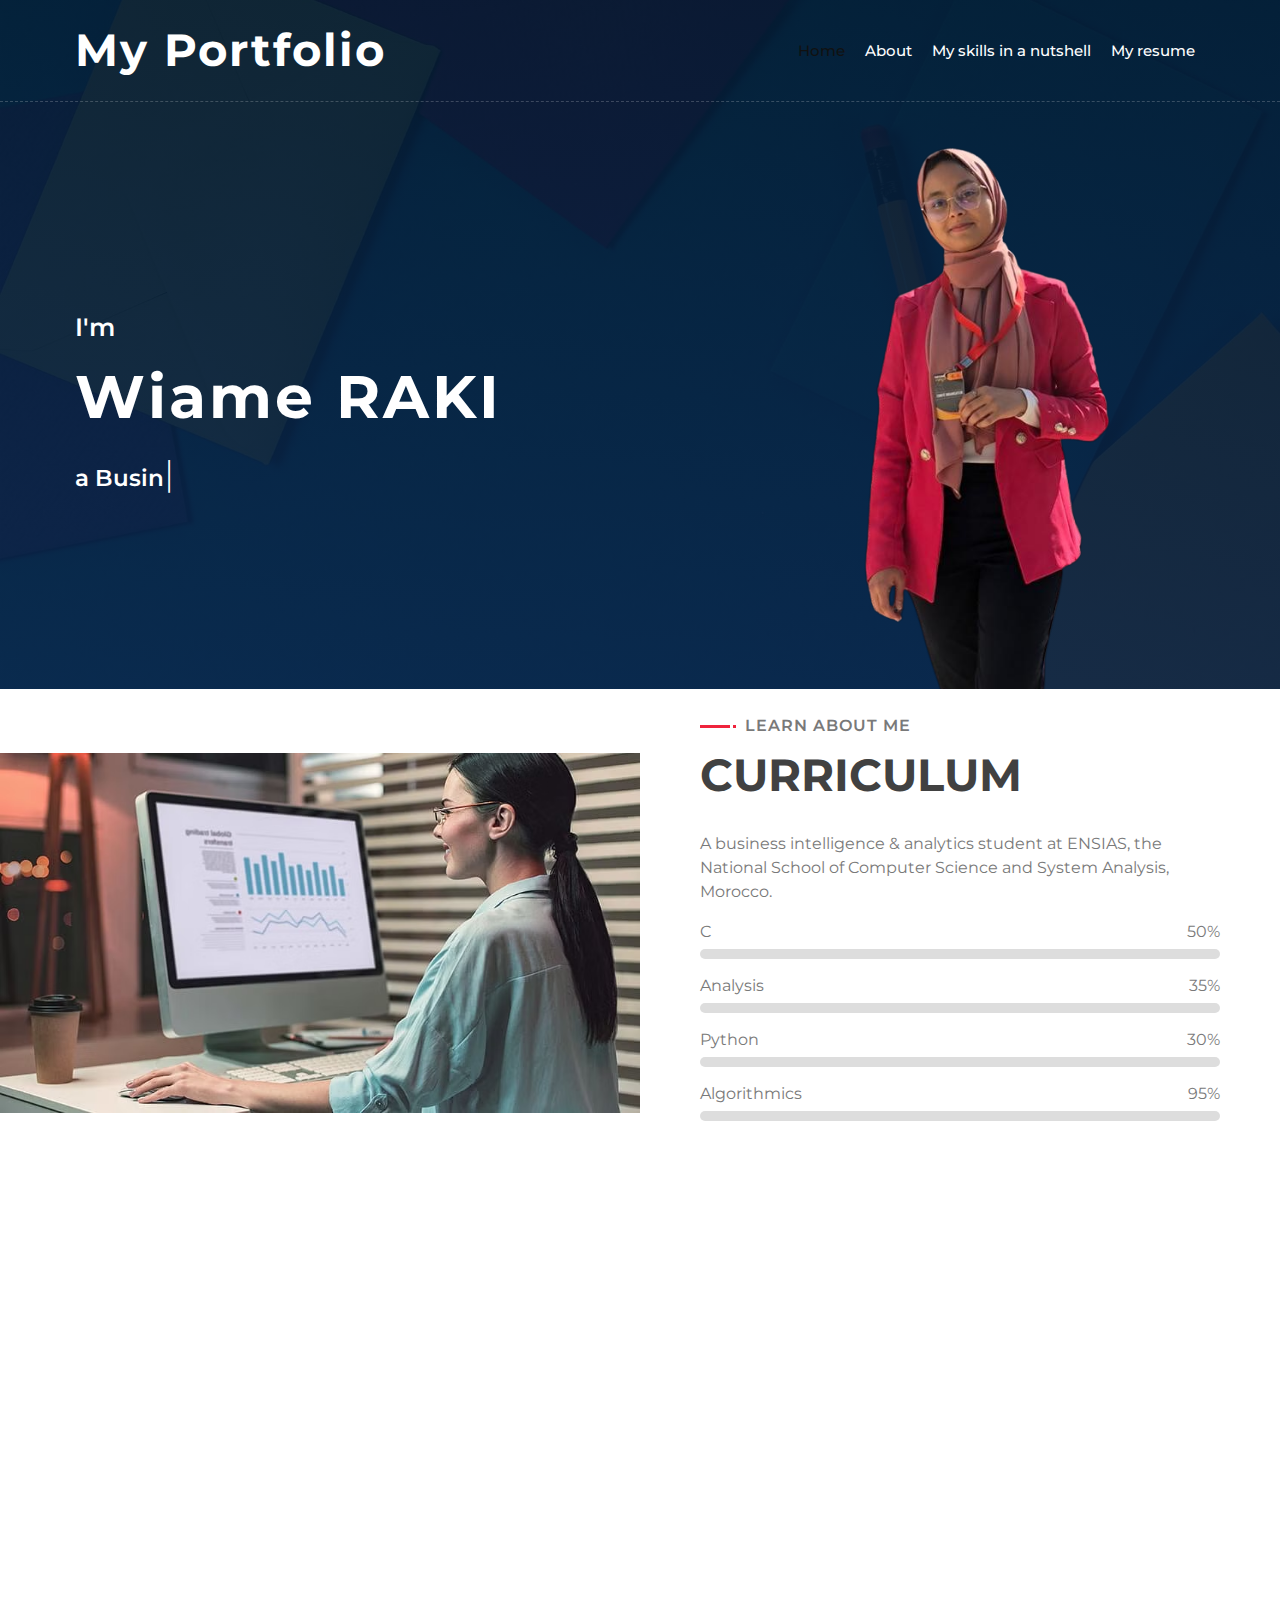
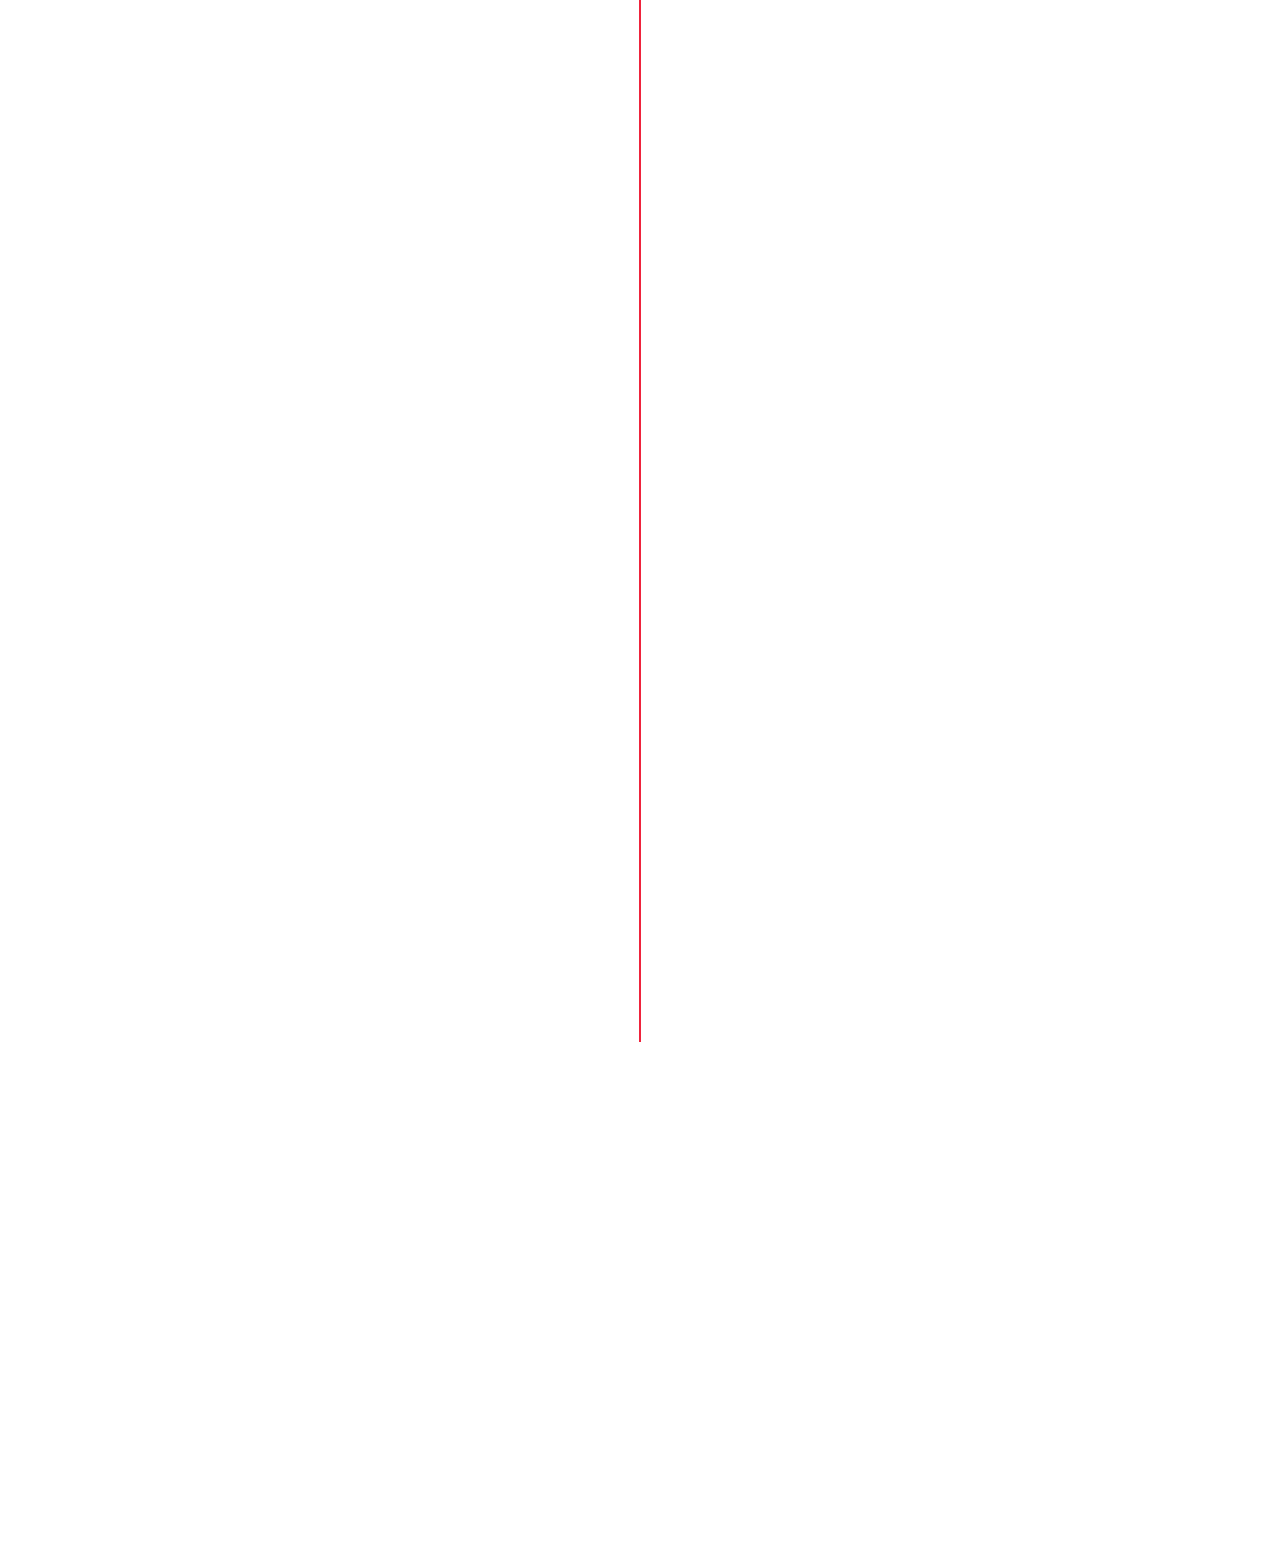
<file: index.html>
<!DOCTYPE html>
<html lang="en">

<head>
  <meta charset="utf-8">
  <title>My Portfolio</title>
  <meta content="width=device-width, initial-scale=1.0" name="viewport">
  <meta content="Free Website Template" name="keywords">
  <meta content="My Portfolio" name="description">

  <!-- Favicon -->
  <link href="img/favicon.ico" rel="icon">

  <!-- Google Font -->
  <link href="https://fonts.googleapis.com/css2?family=Montserrat:wght@300;400;500;600;700&display=swap" rel="stylesheet">

  <!-- CSS Libraries -->
  <link href="https://stackpath.bootstrapcdn.com/bootstrap/4.4.1/css/bootstrap.min.css" rel="stylesheet">
  <link href="https://cdnjs.cloudflare.com/ajax/libs/font-awesome/5.10.0/css/all.min.css" rel="stylesheet">
  <link href="lib/animate/animate.min.css" rel="stylesheet">
  <link href="lib/owlcarousel/assets/owl.carousel.min.css" rel="stylesheet">
  <link href="lib/lightbox/css/lightbox.min.css" rel="stylesheet">

  <!-- Template Stylesheet -->
  <link href="css/style.css" rel="stylesheet">
</head>

<body data-spy="scroll" data-target=".navbar" data-offset="51">
  <!-- Nav Bar Start -->
  <div class="navbar navbar-expand-lg bg-light navbar-light">
    <div class="container-fluid">
      <a href="index.html" class="navbar-brand">My Portfolio</a>
      <button type="button" class="navbar-toggler" data-toggle="collapse" data-target="#navbarCollapse">
        <span class="navbar-toggler-icon"></span>
      </button>

      <div class="collapse navbar-collapse justify-content-between" id="navbarCollapse">
        <div class="navbar-nav ml-auto">
          <a href="#home" class="nav-item nav-link active">Home</a>
          <a href="#about" class="nav-item nav-link">About</a>
          <a href="#service" class="nav-item nav-link">My skills in a nutshell</a>
          <a href="#experience" class="nav-item nav-link">My resume</a>

        </div>
      </div>
    </div>
  </div>
  <!-- Nav Bar End -->


  <!-- Hero Start -->
  <div class="hero" id="home">
    <div class="container-fluid">
      <div class="row align-items-center">
        <div class="col-sm-12 col-md-6">
          <div class="hero-content">
            <div class="hero-text">
              <p>I'm</p>
              <h1 >Wiame RAKI</h1>
              <span class='a'style="font-size: 23px; font-weight: 600; color: white; margin-right:2px;">a</span>
              <h2 style="font-size:23px"></h2>
              <div class="typed-text" >Business Intelligence and Analytics Engineer</div>
            </div>
          </div>
        </div>
        <div class="col-sm-12 col-md-6 d-none d-md-block">
          <div class="hero-image">
            <img src="1.png" alt="Hero Image">
          </div>
        </div>
      </div>
    </div>
  </div>
  <!-- Hero End -->


  <!-- About Start -->
  <div class="about wow fadeInUp" data-wow-delay="0.1s" id="about">
    <div class="container-fluid">
      <div class="row align-items-center">
        <div class="col-lg-6">
          <div class="about-img">
            <img src="data.avif" alt="Image">
          </div>
        </div>
        <div class="col-lg-6">
          <div class="about-content">
            <div class="section-header text-left">
              <p>Learn About Me</p>
              <h2>CURRICULUM</h2>
            </div>
            <div class="about-text">
              <p>
                A business intelligence & analytics student at ENSIAS, the National School of Computer Science and System Analysis, Morocco.
              </p>
            </div>
            <div class="skills">
              <div class="skill-name">
                <p>C</p>
                <p>50%</p>
              </div>
              <div class="progress">
                <div class="progress-bar" role="progressbar" aria-valuenow="50" aria-valuemin="0" aria-valuemax="100"></div>
              </div>
              <div class="skill-name">
                <p>Analysis</p>
                <p>35%</p>
              </div>
              <div class="progress">
                <div class="progress-bar" role="progressbar" aria-valuenow="35" aria-valuemin="0" aria-valuemax="100"></div>
              </div>
              <div class="skill-name">
                <p>Python</p>
                <p>30%</p>
              </div>
              <div class="progress">
                <div class="progress-bar" role="progressbar" aria-valuenow="30" aria-valuemin="0" aria-valuemax="100"></div>
              </div>
              <div class="skill-name">
                <p>Algorithmics</p>
                <p>95%</p>
              </div>
              <div class="progress">
                <div class="progress-bar" role="progressbar" aria-valuenow="95" aria-valuemin="0" aria-valuemax="100"></div>
              </div>
            </div>
          </div>
        </div>
      </div>
      <!-- About End -->


      <!-- Service Start -->
      <div class="service" id="service">
        <div class="container">
          <div class="section-header text-center wow zoomIn" data-wow-delay="0.1s">
            <p>What I do</p>
            <h2>My skills in a nutshell</h2>
          </div>
          <div class="row">
            <div class="col-lg-6 wow fadeInUp" data-wow-delay="0.0s">
              <div class="service-item">
                <div class="service-icon">
                  <i class="far fa-file-code"></i>
                </div>
                <div class="service-text">
                  <h3>C</h3>
                  <p>
                    I know the basics of coding in language C.
                    <br>During my first year in ENSIAS, I had the chance of coding in C language in different level of difficulty.I also had the oppurtinity to practice my skills during the course.
                  </p>
                </div>
              </div>
            </div>
            <div class="col-lg-6 wow fadeInUp" data-wow-delay="0.2s">
              <div class="service-item">
                <div class="service-icon">
                  <i class="fa fa-laptop-code"></i>
                </div>
                <div class="service-text">
                  <h3>Python</h3>
                  <p>
                    During my two years of preparatory class, i've got the chance the learn the python coding language and to practice it in different sessions.
                  </p>
                </div>
              </div>
            </div>
            <div class="col-lg-6 wow fadeInUp" data-wow-delay="0.4s">
              <div class="service-item">
                <div class="service-icon">
                  <i class="fas fa-code-branch"></i>
                </div>
                <div class="service-text">
                  <h3>Algorithmics</h3>
                  <p>
                    During my cursus I learned algorithmics as a way of solving problems.
                  </p>
                </div>
              </div>
            </div>
            <div class="col-lg-6 wow fadeInUp" data-wow-delay="0.6s">
              <div class="service-item">
                <div class="service-icon">
                  <i class="fas fa-brain"></i>
                </div>
                <div class="service-text">
                  <h3>Analysis</h3>
                  <p>
                    As a STEM major, I had access to analysis courses throughout my studies. They improved more during my two years of prep school.
                  </p>
                </div>
              </div>
            </div>
          </div>
        </div>
      </div>
      <!-- Service End -->

      <!-- Experience Start -->
      <div class="experience" id="experience">
        <div class="container">
          <header class="section-header text-center wow zoomIn" data-wow-delay="0.1s">
            <p>My Resume</p>
            <h2>Studies / Experience</h2>
          </header>
          <div class="timeline">
            <div class="timeline-item left wow slideInLeft" data-wow-delay="0.1s">
              <div class="timeline-text">
                <div class="timeline-date">2019 - 2020</div>
                <h2>Baccalaureat</h2>
                <h4>HIGH SCHOOL,Salé</h4>
                <p>
                  Science maths B,French option with honors.
                </p>
              </div>
            </div>
            <div class="timeline-item right wow slideInRight" data-wow-delay="0.1s">
              <div class="timeline-text">
                <div class="timeline-date">2020 - 2022</div>
                <h2>Preparatory class</h2>
                <h4>Lycée d'excellence,Benguerir</h4>
                <p>
                  Majoring in maths and physics.
                </p>
              </div>
            </div>
            <div class="timeline-item left wow slideInLeft" data-wow-delay="0.1s">
              <div class="timeline-text">
                <div class="timeline-date">2022 - 2025</div>
                <h2>Computer scientist</h2>
                <h4>ENSIAS,Rabat</h4>
                <p>
                  Majoring in business intelligence and analytics.
                </p>
              </div>
            </div>

          </div>
        </div>
      </div>
      <!-- Job Experience End -->
      <!-- Testimonial Start -->
      <div class="testimonial wow fadeInUp" data-wow-delay="0.1s" id="review">
        <div class="container">
          <div class="testimonial-icon">
            <i class="fa fa-quote-left"></i>
          </div>
          <div class="owl-carousel testimonials-carousel">
            <div class="testimonial-item">
              <div class="testimonial-img">
                <img src="dij.jpg" alt="Image">
              </div>
              <div class="testimonial-text">
                <p>
                  Computer science is no more about computers than astronomy is about telescopes.
                </p>
                <h3>Edsger Dijkstra</h3>

              </div>
            </div>
          </div>
        </div>
      </div>
      <!-- Testimonial End -->
      <!-- Volunteering Start -->
      <div class="experience" id="experience">
        <div class="container">
          <header class="section-header text-center wow zoomIn" data-wow-delay="0.1s">
            <p>My Resume</p>
            <h2>Volunteering</h2>
          </header>
          <div class="timeline">
            <div class="timeline-item left wow slideInLeft" data-wow-delay="0.1s">
              <div class="timeline-text">
                <div class="timeline-date">2022 - Present</div>
                <h2>IEEE ENSIAS Student Branch</h2>
                <h4>Event cell manager</h4>
                <p>
                <ul>Guarantee the logistics and the conference part of the event.</ul>
                <ul>Ensure the success of the event hosted by IEEE in ENSIAS.</ul>
                </p>
              </div>
            </div>
            <div class="timeline-item right wow slideInRight" data-wow-delay="0.1s">
              <div class="timeline-text">
                <div class="timeline-date">2022 - Present</div>
                <h2>ROBOTICS</h2>
                <h4>Sponsoring cell manager</h4>
                <p>
                <ul>A cell that forges the negotiating skills of it's member and boost it. </ul>
                </p>
              </div>
            </div>
            <div class="timeline-item left wow slideInLeft" data-wow-delay="0.1s">
              <div class="timeline-text">
                <div class="timeline-date">2022 - Present</div>
                <h2>FORUM Geni Entreprises</h2>
                <h4>Conference Coordinator</h4>
                <p>
                <ul>Manage the conference part of FORUM (hosting and deciding the conference theme).</ul>
                <ul>Negotiating, debat and access to the professionnal world are the main caracteristics of this cell.</ul>
                </p>
              </div>
            </div>
            <div class="timeline-item right wow slideInRight" data-wow-delay="0.1s">
              <div class="timeline-text">
                <div class="timeline-date">2022 - Present</div>
                <h2>ENACTUS ENSIAS</h2>
                <h4>Team member</h4>
                <p>
                <ul>The first key to the enterprenarial world.</ul>
                <ul> Solving problems and brainstorming are only a part of the ENACTUS workshops toward their goal: realizing successful project , related especially to the social entreprenariat. </ul>
                </p>
              </div>
            </div>
          </div>
        </div>
      </div>
    </div>
    <!-- Voluntering End -->

    <!-- Footer Start -->
    <div class="footer wow fadeIn" data-wow-delay="0.3s">
      <div class="container-fluid">
        <div class="container">
          <div class="footer-info">
            <h2>RAKI Wiame</h2>
            <h3>ENSIAS, RABAT</h3>
            <div class="footer-menu">
              <p>+212 6 32 79 59 25</p>
              <p>wiamerk13@gmail.com</p>
            </div>
            <div class="footer-social">
              <a href="https://www.linkedin.com/in/wiame-raki-09720617b?lipi=urn%3Ali%3Apage%3Ad_flagship3_profile_view_base_contact_details%3BDdbJn1GAR7utH4uv8r5izw%3D%3D"><i class="fab fa-linkedin-in"></i></a>
            </div>
          </div>
        </div>
        <div class="container copyright">
          <p>&copy; <a href="#">My portfolio</a>, All Right Reserved</p>
        </div>
      </div>
    </div>
    <!-- Footer End -->


    <!-- Back to top button -->
    <a href="#" class="btn back-to-top"><i class="fa fa-chevron-up"></i></a>


    <!-- Pre Loader -->
    <div id="loader" class="show">
      <div class="loader"></div>
    </div>


    <!-- JavaScript Libraries -->
    <script src="https://code.jquery.com/jquery-3.4.1.min.js"></script>
    <script src="https://stackpath.bootstrapcdn.com/bootstrap/4.4.1/js/bootstrap.bundle.min.js"></script>
    <script src="lib/easing/easing.min.js"></script>
    <script src="lib/wow/wow.min.js"></script>
    <script src="lib/waypoints/waypoints.min.js"></script>
    <script src="lib/typed/typed.min.js"></script>
    <script src="lib/owlcarousel/owl.carousel.min.js"></script>
    <script src="lib/isotope/isotope.pkgd.min.js"></script>
    <script src="lib/lightbox/js/lightbox.min.js"></script>

    <!-- Contact Javascript File -->
    <script src="mail/jqBootstrapValidation.min.js"></script>
    <script src="mail/contact.js"></script>

    <!-- Template Javascript -->
    <script src="js/main.js"></script>
</body>

</html>
</file>
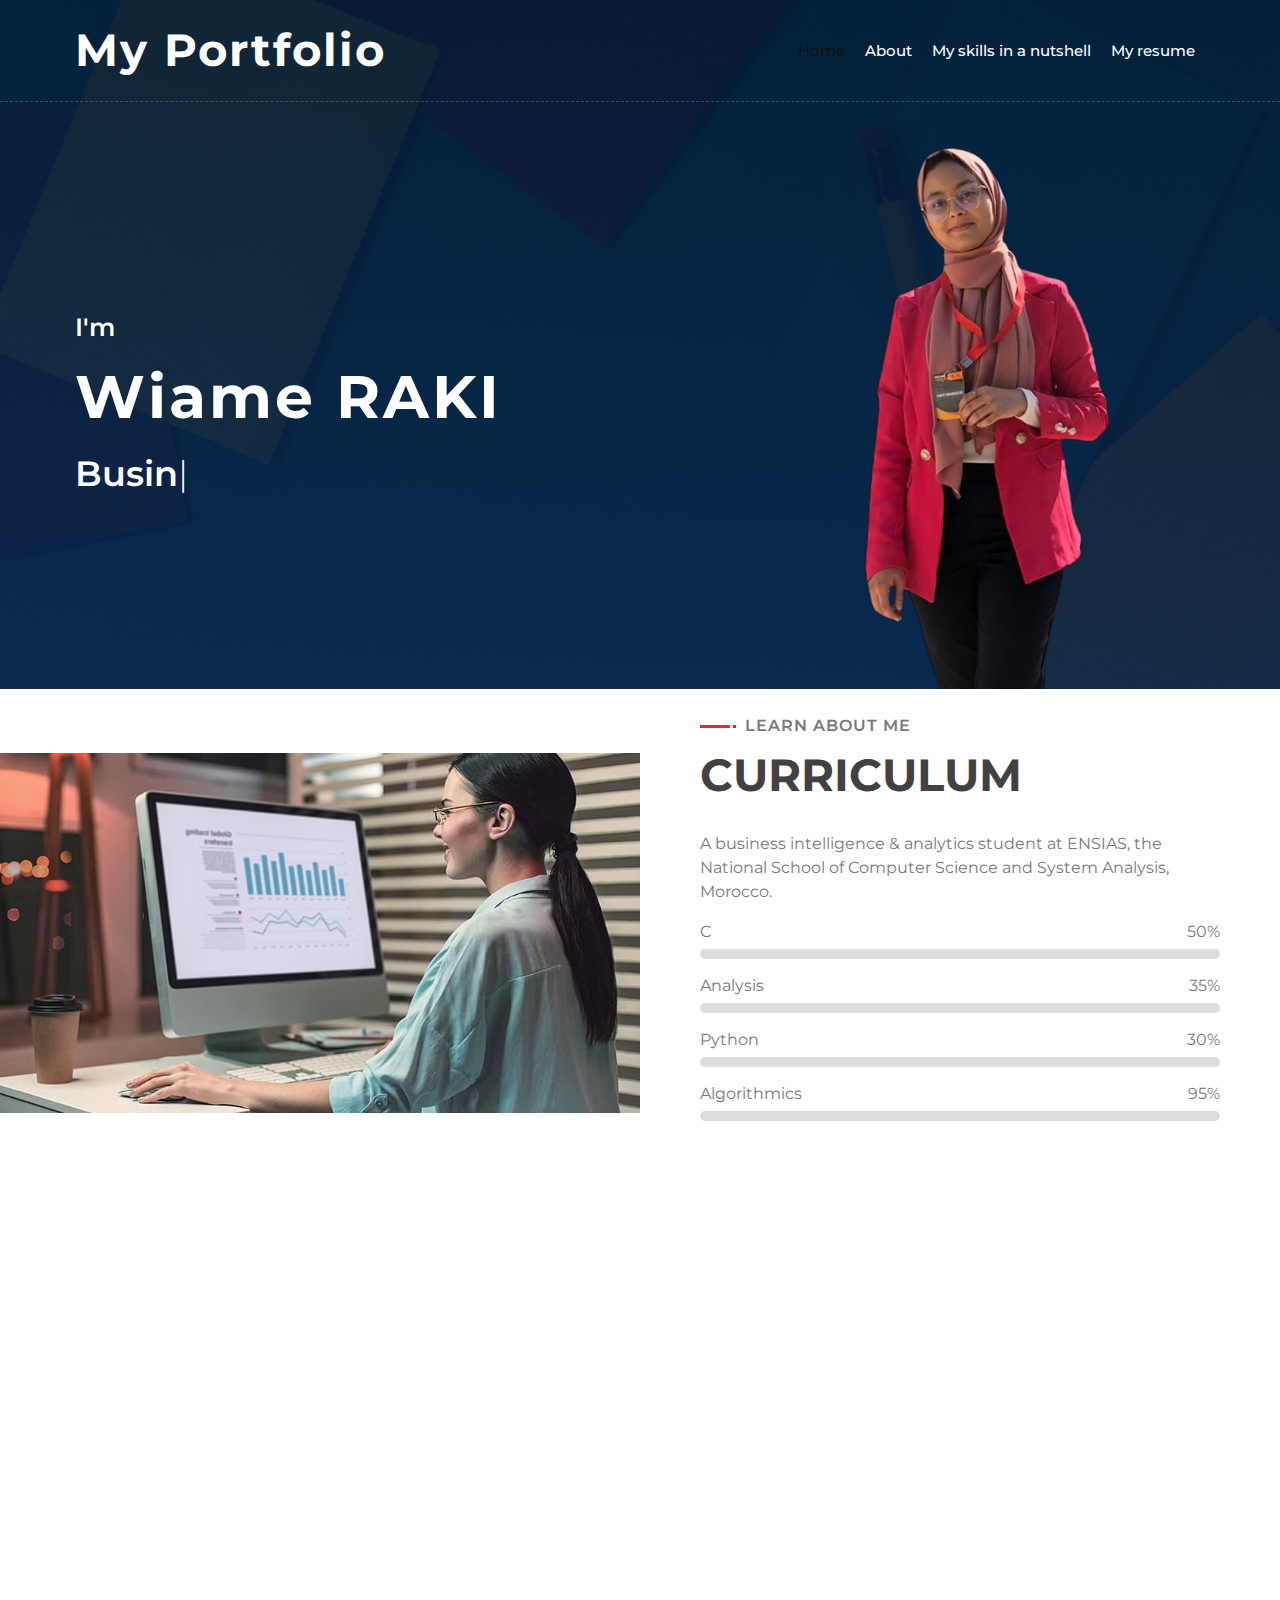
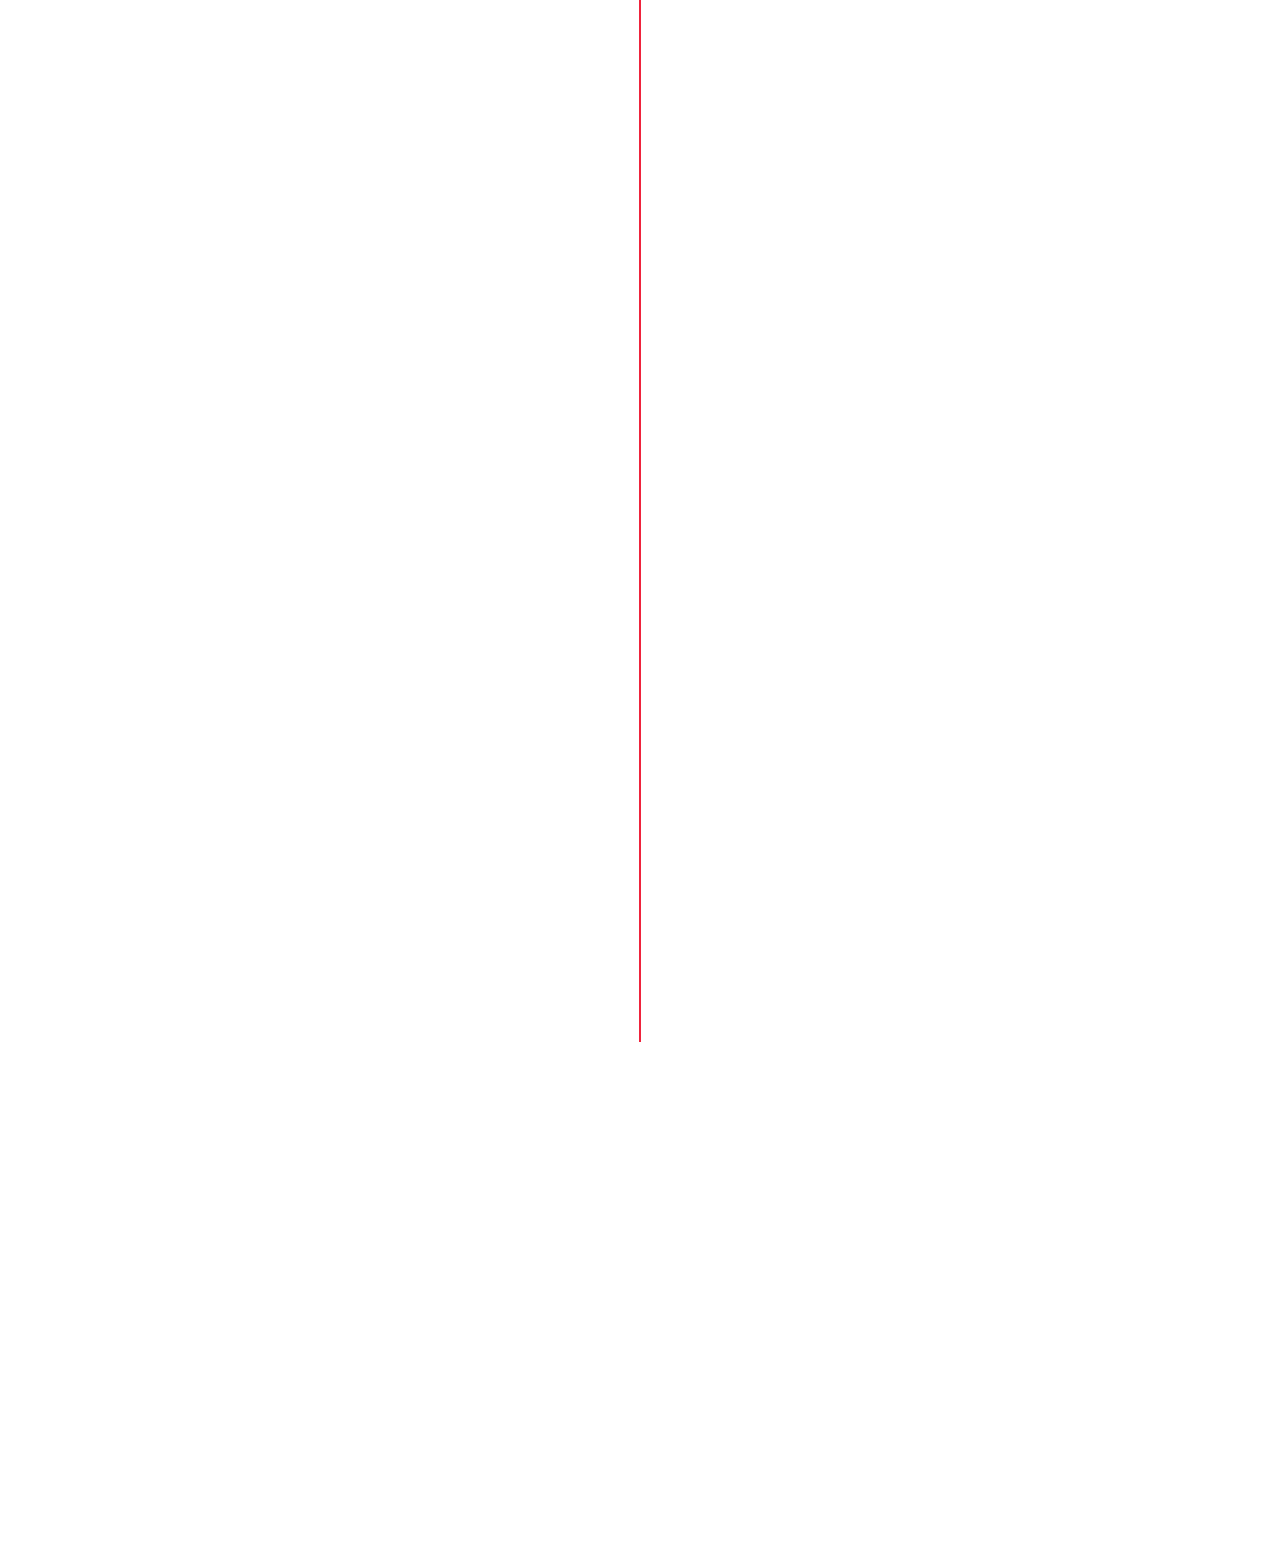
<file: index1.html>
<!DOCTYPE html>
<html lang="en">
    <head>
        <meta charset="utf-8">
        <title>My Portfolio</title>
        <meta content="width=device-width, initial-scale=1.0" name="viewport">
        <meta content="Free Website Template" name="keywords">
        <meta content="Free Website Template" name="description">

        <!-- Favicon -->
        <link href="img/favicon.ico" rel="icon">

        <!-- Google Font -->
        <link href="https://fonts.googleapis.com/css2?family=Montserrat:wght@300;400;500;600;700&display=swap" rel="stylesheet">

        <!-- CSS Libraries -->
        <link href="https://stackpath.bootstrapcdn.com/bootstrap/4.4.1/css/bootstrap.min.css" rel="stylesheet">
        <link href="https://cdnjs.cloudflare.com/ajax/libs/font-awesome/5.10.0/css/all.min.css" rel="stylesheet">
        <link href="lib/animate/animate.min.css" rel="stylesheet">
        <link href="lib/owlcarousel/assets/owl.carousel.min.css" rel="stylesheet">
        <link href="lib/lightbox/css/lightbox.min.css" rel="stylesheet">

        <!-- Template Stylesheet -->
        <link href="css/style.css" rel="stylesheet">
    </head>

    <body data-spy="scroll" data-target=".navbar" data-offset="51">
        <!-- Nav Bar Start -->
        <div class="navbar navbar-expand-lg bg-light navbar-light">
            <div class="container-fluid">
                <a href="index.html" class="navbar-brand">My Portfolio</a>
                <button type="button" class="navbar-toggler" data-toggle="collapse" data-target="#navbarCollapse">
                    <span class="navbar-toggler-icon"></span>
                </button>

                <div class="collapse navbar-collapse justify-content-between" id="navbarCollapse">
                    <div class="navbar-nav ml-auto">
                        <a href="#home" class="nav-item nav-link active">Home</a>
                        <a href="#about" class="nav-item nav-link">About</a>
                        <a href="#service" class="nav-item nav-link">My skills in a nutshell</a>
                        <a href="#experience" class="nav-item nav-link">My resume</a>
                        
                    </div>
                </div>
            </div>
        </div>
        <!-- Nav Bar End -->


        <!-- Hero Start -->
        <div class="hero" id="home">
            <div class="container-fluid">
                <div class="row align-items-center">
                    <div class="col-sm-12 col-md-6">
                        <div class="hero-content">
                            <div class="hero-text">
                                <p>I'm</p>
                                <h1>Wiame RAKI</h1>
                                <h2></h2>
                                <div class="typed-text">Business intelligence and Analytics Engineer</div>
                            </div>
                        </div>
                    </div>
                    <div class="col-sm-12 col-md-6 d-none d-md-block">
                        <div class="hero-image">
                            <img src="1.png" alt="Hero Image">
                        </div>
                    </div>
                </div>
            </div>
        </div>
        <!-- Hero End -->


        <!-- About Start -->
        <div class="about wow fadeInUp" data-wow-delay="0.1s" id="about">
            <div class="container-fluid">
                <div class="row align-items-center">
                    <div class="col-lg-6">
                        <div class="about-img">
                            <img src="data.avif" alt="Image">
                        </div>
                    </div>
                    <div class="col-lg-6">
                        <div class="about-content">
                            <div class="section-header text-left">
                                <p>Learn About Me</p>
                                <h2>CURRICULUM</h2>
                            </div>
                            <div class="about-text">
                                <p>
                                    A business intelligence & analytics student at ENSIAS, the National School of Computer Science and System Analysis, Morocco.
                                </p>
                            </div>
                            <div class="skills">
                                <div class="skill-name">
                                    <p>C</p><p>50%</p>
                                </div>
                                <div class="progress">
                                    <div class="progress-bar" role="progressbar" aria-valuenow="50" aria-valuemin="0" aria-valuemax="100"></div>
                                </div>
                                <div class="skill-name">
                                    <p>Analysis</p><p>35%</p>
                                </div>
                                <div class="progress">
                                    <div class="progress-bar" role="progressbar" aria-valuenow="35" aria-valuemin="0" aria-valuemax="100"></div>
                                </div>
                                <div class="skill-name">
                                    <p>Python</p><p>30%</p>
                                </div>
                                <div class="progress">
                                    <div class="progress-bar" role="progressbar" aria-valuenow="30" aria-valuemin="0" aria-valuemax="100"></div>
                                </div>
                                <div class="skill-name">
                                    <p>Algorithmics</p><p>95%</p>
                                </div>
                                <div class="progress">
                                    <div class="progress-bar" role="progressbar" aria-valuenow="95" aria-valuemin="0" aria-valuemax="100"></div>
                                </div>
                    </div>
                </div>
            </div>
        </div>
        <!-- About End -->
        
        
        <!-- Service Start -->
        <div class="service" id="service">
            <div class="container">
                <div class="section-header text-center wow zoomIn" data-wow-delay="0.1s">
                    <p>What I do</p>
                    <h2>My skills in a nutshell</h2>
                </div>
                <div class="row">
                    <div class="col-lg-6 wow fadeInUp" data-wow-delay="0.0s">
                        <div class="service-item">
                            <div class="service-icon">
                                <i class="far fa-file-code"></i>
                            </div>
                            <div class="service-text">
                                <h3>C</h3>
                                <p>
                                   I know the basics of coding in language C.
                                   <br>During my first year in ENSIAS, I had the chance of coding in C language in different level of difficulty.I also had the oppurtinity to practice my skills during the course.
                                </p>
                            </div>
                        </div>
                    </div>
                    <div class="col-lg-6 wow fadeInUp" data-wow-delay="0.2s">
                        <div class="service-item">
                            <div class="service-icon">
                                <i class="fa fa-laptop-code"></i>
                            </div>
                            <div class="service-text">
                                <h3>Python</h3>
                                <p>
                                    During my two years of preparatory class, i've got the chance the learn the python coding language and to practice it in different sessions.
                                </p>
                            </div>
                        </div>
                    </div>
                    <div class="col-lg-6 wow fadeInUp" data-wow-delay="0.4s">
                        <div class="service-item">
                            <div class="service-icon">
                                <i class="fas fa-code-branch"></i>
                            </div>
                            <div class="service-text">
                                <h3>Algorithmics</h3>
                                <p>
                                    During my cursus I learned algorithmics as a way of solving problems.
                                </p>
                            </div>
                        </div>
                    </div>
                    <div class="col-lg-6 wow fadeInUp" data-wow-delay="0.6s">
                        <div class="service-item">
                            <div class="service-icon">
                                <i class="fas fa-brain"></i>
                            </div>
                            <div class="service-text">
                                <h3>Analysis</h3>
                                <p>
                                    As a STEM major, I had access to analysis courses throughout my studies. They improved more during my two years of prep school.
                                </p>
                            </div>
                        </div>
                    </div>
                </div>
            </div>
        </div>
        <!-- Service End -->           
        
         <!-- Experience Start -->
        <div class="experience" id="experience">
            <div class="container">
                <header class="section-header text-center wow zoomIn" data-wow-delay="0.1s">
                    <p>My Resume</p>
                    <h2>Studies / Experience</h2>
                </header>
                <div class="timeline">
                    <div class="timeline-item left wow slideInLeft" data-wow-delay="0.1s">
                        <div class="timeline-text">
                            <div class="timeline-date">2019 - 2020</div>
                            <h2>Baccalaureat</h2>
                            <h4>HIGH SCHOOL,Salé</h4>
                            <p>
                                Science maths B,French option with honors.
                            </p>
                        </div>
                    </div>
                    <div class="timeline-item right wow slideInRight" data-wow-delay="0.1s">
                        <div class="timeline-text">
                            <div class="timeline-date">2020 - 2022</div>
                            <h2>Preparatory class</h2>
                            <h4>Lycée d'excellence,Benguerir</h4>
                            <p>
                                Majoring in maths and physics.
                            </p>
                        </div>
                    </div>
                    <div class="timeline-item left wow slideInLeft" data-wow-delay="0.1s">
                        <div class="timeline-text">
                            <div class="timeline-date">2022 - 2025</div>
                            <h2>Computer scientist</h2>
                            <h4>ENSIAS,Rabat</h4>
                            <p>
                                Majoring in business intelligence and analytics.
                            </p>
                        </div>
                    </div>
                   
                </div>
            </div>
        </div>
        <!-- Job Experience End -->
 <!-- Testimonial Start -->
 <div class="testimonial wow fadeInUp" data-wow-delay="0.1s" id="review">
    <div class="container">
        <div class="testimonial-icon">
            <i class="fa fa-quote-left"></i>
        </div>
        <div class="owl-carousel testimonials-carousel">
            <div class="testimonial-item">
                <div class="testimonial-img">
                    <img src="dij.jpg" alt="Image">
                </div>
                <div class="testimonial-text">
                    <p>
                        Computer science is no more about computers than astronomy is about telescopes.
                    </p>
                    <h3>Edsger Dijkstra</h3>
                
                </div>
            </div>
        </div>
    </div>
</div>
<!-- Testimonial End -->   
         <!-- Volunteering Start -->
         <div class="experience" id="experience">
            <div class="container">
                <header class="section-header text-center wow zoomIn" data-wow-delay="0.1s">
                    <p>My Resume</p>
                    <h2>Volunteering</h2>
                </header>
                <div class="timeline">
                    <div class="timeline-item left wow slideInLeft" data-wow-delay="0.1s">
                        <div class="timeline-text">
                            <div class="timeline-date">2022 - Present</div>
                            <h2>IEEE ENSIAS Student Branch</h2>
                            <h4>Event cell manager</h4>
                            <p>
                                <ul>Guarantee the logistics and the conference part of the event.</ul>
                                  <ul>Ensure the success of the event hosted by IEEE in ENSIAS.</ul>
                            </p>
                        </div>
                    </div>
                    <div class="timeline-item left wow slideInLeft" data-wow-delay="0.1s">
                        <div class="timeline-text">
                            <div class="timeline-date">2022 - Present</div>
                            <h2>ROBOTICS</h2>
                            <h4>Sponsoring cell manager</h4>
                            <p>
                               <ul>A cell that forges the negotiating skills of it's member and boost it. </ul>
                            </p>
                        </div>
                    </div>
                    <div class="timeline-item right wow slideInRight" data-wow-delay="0.1s">
                        <div class="timeline-text">
                            <div class="timeline-date">2022 - Present</div>
                            <h2>FORUM Geni Entreprises</h2>
                            <h4>Conference Coordinator</h4>
                            <p>
                                <ul>Manage the conference part of FORUM (hosting and deciding the conference theme).</ul>
                                <ul>Negotiating, debat and access to the professionnal world are the main caracteristics of this cell.</ul>
                            </p>
                        </div>
                    </div>
                    <div class="timeline-item left wow slideInLeft" data-wow-delay="0.1s">
                        <div class="timeline-text">
                            <div class="timeline-date">2022 - Present</div>
                            <h2>ENACTUS ENSIAS</h2>
                            <h4>Team member</h4>
                            <p>
                               <ul>The first key to the enterprenarial world.</ul>
                               <ul> Solving problems and brainstorming are only a part of the ENACTUS workshops toward their goal: realizing successful project , related especially to the social entreprenariat.  </ul>
                            </p>
                        </div>
                    </div>
                </div>
                </div>
            </div>
        </div>
        <!-- Voluntering End -->

        <!-- Footer Start -->
        <div class="footer wow fadeIn" data-wow-delay="0.3s">
            <div class="container-fluid">
                <div class="container">
                    <div class="footer-info">
                        <h2>RAKI Wiame</h2>
                        <h3>ENSIAS, RABAT</h3>
                        <div class="footer-menu">
                            <p>+212 6 32 79 59 25</p>
                            <p>wiamerk13@gmail.com</p>
                        </div>
                        <div class="footer-social">
                            <a href="https://www.linkedin.com/in/wiame-raki-09720617b?lipi=urn%3Ali%3Apage%3Ad_flagship3_profile_view_base_contact_details%3BDdbJn1GAR7utH4uv8r5izw%3D%3D"><i class="fab fa-linkedin-in"></i></a>
                        </div>
                    </div>
                </div>
                <div class="container copyright">
                    <p>&copy; <a href="#">My portfolio</a>, All Right Reserved</p>
                </div>
            </div>
        </div>
        <!-- Footer End -->
        
        
        <!-- Back to top button -->
        <a href="#" class="btn back-to-top"><i class="fa fa-chevron-up"></i></a>
        
        
        <!-- Pre Loader -->
        <div id="loader" class="show">
            <div class="loader"></div>
        </div>

        
        <!-- JavaScript Libraries -->
        <script src="https://code.jquery.com/jquery-3.4.1.min.js"></script>
        <script src="https://stackpath.bootstrapcdn.com/bootstrap/4.4.1/js/bootstrap.bundle.min.js"></script>
        <script src="lib/easing/easing.min.js"></script>
        <script src="lib/wow/wow.min.js"></script>
        <script src="lib/waypoints/waypoints.min.js"></script>
        <script src="lib/typed/typed.min.js"></script>
        <script src="lib/owlcarousel/owl.carousel.min.js"></script>
        <script src="lib/isotope/isotope.pkgd.min.js"></script>
        <script src="lib/lightbox/js/lightbox.min.js"></script>
        
        <!-- Contact Javascript File -->
        <script src="mail/jqBootstrapValidation.min.js"></script>
        <script src="mail/contact.js"></script>

        <!-- Template Javascript -->
        <script src="js/main.js"></script>
    </body>
</html>
</file>
<file: css/style.css>
/*******************************/
/********* General CSS *********/
/*******************************/
body {
    color: #797979;
    background: #ffffff;
    font-family: 'Montserrat', sans-serif;
}

h1,
h2, 
h3, 
h4,
h5, 
h6 {
    color: #414141;
}

a {
    color: #313131;
    transition: .3s;
}

a:hover,
a:active,
a:focus {
    color: #EF233C;
    outline: none;
    text-decoration: none;
}

.btn:focus,
.form-control:focus {
    box-shadow: none;
}

.container-fluid {
    max-width: 1366px;
}

.btn {
    padding: 12px 25px;
    font-size: 14px;
    font-weight: 600;
    letter-spacing: 1px;
    color: #ffffff;
    background: #EF233C;
    border: 2px solid transparent;
    border-radius: 0;
    box-shadow: inset 0 0 0 50px #EF233C;
    transition: ease-out 0.3s;
    -webkit-transition: ease-out 0.3s;
    -moz-transition: ease-out 0.3s;
}

.btn:hover {
    color: #EF233C;
    background: transparent;
    box-shadow: inset 0 0 0 0 #EF233C;
    border-color: #EF233C;
}

#loader {
    position: fixed;
    top: 0;
    right: 0;
    bottom: 0;
    left: 0;
    display: flex;
    align-items: center;
    justify-content: center;
    background: #ffffff;
    opacity: 0;
    visibility: hidden;
    -webkit-transition: opacity .3s ease-out, visibility 0s linear .3s;
    -o-transition: opacity .3s ease-out, visibility 0s linear .3s;
    transition: opacity .3s ease-out, visibility 0s linear .3s;
    z-index: 999;
}

#loader.show {
    -webkit-transition: opacity .6s ease-out, visibility 0s linear 0s;
    -o-transition: opacity .6s ease-out, visibility 0s linear 0s;
    transition: opacity .6s ease-out, visibility 0s linear 0s;
    visibility: visible;
    opacity: 1;
}

#loader .loader {
    position: relative;
    width: 45px;
    height: 45px;
    border: 5px solid #dddddd;
    border-top: 5px solid #EF233C;
    border-radius: 50%;
    -webkit-animation: spin 2s linear infinite;
    animation: spin 2s linear infinite;
}

@-webkit-keyframes spin {
    0% { -webkit-transform: rotate(0deg); }
    100% { -webkit-transform: rotate(360deg); }
}

@keyframes spin {
    0% { transform: rotate(0deg); }
    100% { transform: rotate(360deg); }
}

.back-to-top {
    position: fixed;
    display: none;
    width: 44px;
    height: 44px;
    padding: 8px 0;
    text-align: center;
    line-height: 1;
    font-size: 22px;
    right: 15px;
    bottom: 15px;
    z-index: 9;
}

.back-to-top i {
    color: #ffffff;
}

.back-to-top:hover i {
    color: #414141;
}


/**********************************/
/*********** Nav Bar CSS **********/
/**********************************/
.navbar {
    position: relative;
    transition: .5s;
    z-index: 999;
}

.navbar.nav-sticky {
    position: fixed;
    top: 0;
    width: 100%;
    box-shadow: 0 2px 5px rgba(0, 0, 0, .3);
}

.navbar .navbar-brand {
    margin: 0;
    font-size: 45px;
    line-height: 0px;
    font-weight: 700;
    letter-spacing: 2px;
    transition: .5s;
    
}

.navbar .navbar-brand img {
    max-width: 100%;
    max-height: 40px;
}

.navbar .dropdown-menu {
    margin-top: 0;
    border: 0;
    border-radius: 0;
    background: #f8f9fa;
}

@media (min-width: 992px) {
    .navbar {
        position: absolute;
        width: 100%;
        padding: 30px 60px;
        background: transparent !important;
        border-bottom: 1px dashed rgba(256, 256, 256, .2);
        z-index: 9;
    }
    
    .navbar.nav-sticky {
        padding: 10px 60px;
        background: #ffffff !important;
    }
    
    .navbar .navbar-brand {
        color: #ffffff;
    }
    
    .navbar.nav-sticky .navbar-brand {
        color: #EF233C;
       
    }

    .navbar-light .navbar-nav .nav-link,
    .navbar-light .navbar-nav .nav-link:focus {
        padding: 10px 10px 8px 10px;
        color: #ffffff;
        font-size: 15px;
        font-weight: 500;
    }
    
    .navbar-light.nav-sticky .navbar-nav .nav-link,
    .navbar-light.nav-sticky .navbar-nav .nav-link:focus {
        color: #414141;
    }

    .navbar-light .navbar-nav .nav-link:hover,
    .navbar-light .navbar-nav .nav-link.active {
        color: #111111;
    }
    
    .navbar-light.nav-sticky .navbar-nav .nav-link:hover,
    .navbar-light.nav-sticky .navbar-nav .nav-link.active {
        color: #EF233C;
    }
}

@media (max-width: 991.98px) {   
    .navbar {
        padding: 15px;
        background: #ffffff !important;
    }
    
    .navbar .navbar-brand {
        color: #EF233C;
    }
    
    .navbar .navbar-nav {
        margin-top: 15px;
    }
    
    .navbar a.nav-link {
        padding: 5px;
    }
    
    .navbar .dropdown-menu {
        box-shadow: none;
    }
}


/*******************************/
/********** Hero CSS ***********/
/*******************************/
.hero {
    position: relative;
    width: 100%;
    margin-bottom: 45px;
    padding: 120px 0 0 0;
    overflow: hidden;
    background: linear-gradient(rgba(4, 27, 49, 0.95), rgba(10, 36, 70, 0.95)), url(../img/hero-bg.jpg);
    background-position: center;
    background-repeat: no-repeat;
    background-size: cover;
}

.hero .container-fluid {
    padding: 0;
}

.hero .hero-image {
    position: relative;
    text-align: right;
    padding-right: 75px;
}

.hero .hero-image img {
    max-width: 80%;
    max-height: 80%;
}

.hero .hero-content {
    position: relative;
    padding-left: 75px;
    display: flex;
    align-items: flex-start;
    justify-content: center;
    flex-direction: column;
}

.hero .hero-text p {
    color: #ffffff;
    font-size: 25px;
    font-weight: 600;
    margin-bottom: 15px;
}

.hero .hero-text h1 {
    color: #ffffff;
    font-size: 60px;
    font-weight: 700;
    letter-spacing: 3px;
    margin-bottom: 15px;
}

.hero .hero-text h2 {
    display: inline-block;
    margin: 0;
    height: 35px;
    color: #ffffff;
    font-size: 35px;
    font-weight: 600;
}

.hero .hero-text .typed-text {
    display: none;
}

.hero .hero-text .typed-cursor {
    font-size: 35px;
    font-weight: 300;
    color: #ffffff;
}

.hero .hero-btn .btn {
    margin-top: 35px;
    color: #EF233C;
    background: #ffffff;
    box-shadow: inset 0 0 0 50px #ffffff;
}

.hero .hero-btn .btn:hover {
    color: #ffffff;
    background: transparent;
    box-shadow: inset 0 0 0 0 #ffffff;
    border-color: #ffffff;
}

.hero .hero-btn .btn:first-child {
    margin-right: 10px;
}

@media (max-width: 991.98px) {
    .hero {
        padding-top: 60px;
    }
    
    .hero .hero-content {
        padding: 0 15px;
    }
    
    .hero .hero-text p {
        font-size: 20px;
    }
    
    .hero .hero-text h1 {
        font-size: 45px;
    }
    
    .hero .hero-text h2 {
        font-size: 25px;
        height: 25px;
    }
    
    .hero .hero-btn .btn {
        padding: 12px 30px;
        letter-spacing: 1px;
    }
}

@media (max-width: 767.98px) {
    .hero {
        padding-top: 60px;
        padding-bottom: 60px;
    }
    
    .hero,
    .hero .hero-text,
    .hero .hero-btn {
        width: 100%;
        text-align: center;
    }
    
    .hero .hero-text p {
        font-size: 18px;
    }
    
    .hero .hero-text h1 {
        font-size: 35px;
    }
    
    .hero .hero-text h2 {
        font-size: 22px;
        height: 22px;
    }
    
    .hero .hero-btn .btn {
        padding: 10px 15px;
        letter-spacing: 1px;
    }
}

@media (max-width: 575.98px) {
    .hero .hero-text p {
        font-size: 16px;
    }
    
    .hero .hero-text h1 {
        font-size: 30px;
    }
    
    .hero .hero-text h2 {
        font-size: 18px;
        height: 18px;
    }
    
    .hero .hero-btn .btn {
        padding: 8px 10px;
        letter-spacing: 0;
    }
}


/*******************************/
/******* Section Header ********/
/*******************************/
.section-header {
    position: relative;
    margin-bottom: 45px;
}

.section-header p {
    display: inline-block;
    margin: 0 30px;
    margin-bottom: 10px;
    padding-left: 15px;
    position: relative;
    font-size: 16px;
    font-weight: 600;
    letter-spacing: 1px;
    text-transform: uppercase;
    background: #ffffff;
}

.section-header p::before {
    position: absolute;
    content: "";
    height: 3px;
    top: 11px;
    right: 0;
    left: -30px;
    background: #EF233C;
    z-index: -1;
}

.section-header p::after {
    position: absolute;
    content: "";
    width: 3px;
    height: 3px;
    top: 11px;
    left: 3px;
    background: #EF233C;
    z-index: 1;
}

.section-header h2 {
    margin: 0;
    position: relative;
    font-size: 45px;
    font-weight: 700;
}

@media (max-width: 767.98px) {
    .section-header h2 {
        font-size: 30px;
    }
}


/*******************************/
/********** About CSS **********/
/*******************************/
.about {
    position: relative;
    width: 100%;
    margin: -20px 0 70px 0;
}

.about .col-lg-6 {
    padding: 0;
}

.about .section-header {
    margin-bottom: 30px;
}

.about .about-img {
    position: relative;
    height: 200%;
}

.about .about-img img {
    position: relative;
    width: 100%;
    height: 200%;
    object-fit: cover;
}

.about .about-content {
    padding: 0 60px;
}

.about .about-text p {
    font-size: 16px;
}

.about .skills {
    margin-bottom: 30px;
}

.about .skill-name {
    margin-top: 15px;
}

.about .skill-name p {
    display: inline-block;
    margin-bottom: 5px;
    font-size: 16px;
    font-weight: 400;
}

.about .skill-name p:last-child {
    float: right;
}

.about .progress {
    height: 10px;
    border-radius: 10px;
    background: #dddddd;
}

.about .progress .progress-bar {
    width: 0px;
    background: #EF233C;
    border-radius: 10px;
    transition: 2s;
}

.about .about-text a.btn {
    margin-top: 15px;
}

@media (max-width: 991.98px) {
    .about .about-content {
        padding: 45px 15px 0 15px;
    }
}


/*******************************/
/******* Experience CSS ********/
/*******************************/
.experience {
    position: relative;
    padding: 45px 0 15px 0;
}

.experience .timeline {
    position: relative;
    width: 100%;
}

.experience .timeline::after {
    content: '';
    position: absolute;
    width: 2px;
    background: #EF233C;
    top: 0;
    bottom: 0;
    left: 50%;
    margin-left: -1px;
}

.experience .timeline .timeline-item {
    position: relative;
    background: inherit;
    width: 50%;
    margin-bottom: 30px;
}

.experience .timeline .timeline-item.left {
    left: 0;
    padding-right: 30px;
}

.experience .timeline .timeline-item.right {
    left: 50%;
    padding-left: 30px;
}

.experience .timeline .timeline-item::after {
    content: '';
    position: absolute;
    width: 16px;
    height: 16px;
    top: 48px;
    right: -8px;
    background: #ffffff;
    border: 2px solid #EF233C;
    border-radius: 16px;
    z-index: 1;
}

.experience .timeline .timeline-item.right::after {
    left: -8px;
}

.experience .timeline .timeline-item::before {
  content: '';
  position: absolute;
  width: 0;
  height: 0;
  top: 46px;
  right: 10px;
  z-index: 1;
  border: 10px solid;
  border-color: transparent transparent transparent #dddddd;
}

.experience .timeline .timeline-item.right::before {
  left: 10px;
  border-color: transparent #dddddd transparent transparent;
}

.experience .timeline .timeline-date {
    position: absolute;
    width: 100%;
    top: 44px;
    font-size: 16px;
    font-weight: 600;
    color: #EF233C;
    text-transform: uppercase;
    letter-spacing: 1px;
    z-index: 1;
}

.experience .timeline .timeline-item.left .timeline-date {
    text-align: left;
    left: calc(100% + 55px);
}

.experience .timeline .timeline-item.right .timeline-date {
    text-align: right;
    right: calc(100% + 55px);
}

.experience .timeline .timeline-text {
    padding: 30px;
    background: #ffffff;
    position: relative;
    border-right: 5px solid #dddddd;
    box-shadow: 0 0 60px rgba(0, 0, 0, .08);
}

.experience .timeline .timeline-item.right .timeline-text {
    border-right: none;
    border-left: 5px solid #dddddd;
}

.experience .timeline .timeline-text h2 {
    margin: 0 0 5px 0;
    font-size: 22px;
    font-weight: 600;
}

.experience .timeline .timeline-text h4 {
    margin: 0 0 10px 0;
    font-size: 16px;
    font-style: italic;
    font-weight: 400;
}

.experience .timeline .timeline-text p {
    margin: 0;
    font-size: 16px;
}

@media (max-width: 767.98px) {
    .experience .timeline::after {
        left: 8px;
    }

    .experience .timeline .timeline-item {
        width: 100%;
        padding-left: 38px;
    }
    
    .experience .timeline .timeline-item.left {
        padding-right: 0;
    }
    
    .experience .timeline .timeline-item.right {
        left: 0%;
        padding-left: 38px;
    }

    .experience .timeline .timeline-item.left::after, 
    .experience .timeline .timeline-item.right::after {
        left: 0;
    }
    
    .experience .timeline .timeline-item.left::before,
    .experience .timeline .timeline-item.right::before {
        left: 18px;
        border-color: transparent #dddddd transparent transparent;
    }
    
    .experience .timeline .timeline-item.left .timeline-date,
    .experience .timeline .timeline-item.right .timeline-date {
        position: relative;
        top: 0;
        right: auto;
        left: 0;
        text-align: left;
        margin-bottom: 10px;
    }
    
    .experience .timeline .timeline-item.left .timeline-text,
    .experience .timeline .timeline-item.right .timeline-text {
        border-right: none;
        border-left: 5px solid #dddddd;
    }
}


/*******************************/
/********* Service CSS *********/
/*******************************/
.service {
    position: relative;
    width: 100%;
    padding: 45px 0 15px 0;
}

.service .service-item {
    position: relative;
    margin-bottom: 30px;
    display: flex;
    align-items: center;
    box-shadow: inset 0 0 0 0 transparent;
    transition: ease-out 0.5s;
}

.service .service-item:hover {
    box-shadow: inset 800px 0 0 0 #EF233C;
}

.service .service-icon {
    position: relative;
    width: 150px;
    min-height: 150px;
    display: flex;
    align-items: center;
    justify-content: center;
    border: 1px solid #EF233C;
    background: #ffffff;
}

.service .service-icon i {
    position: relative;
    font-size: 60px;
    color: #EF233C;
    transition: .3s;
}

.service .service-item:hover i {
    font-size: 75px;
}

.service .service-text {
    position: relative;
    width: calc(100% - 120px);
    padding: 0 30px;
}

.service .service-text h3 {
    margin-bottom: 10px;
    font-size: 20px;
    font-weight: 600;
    transition: 1s;
}

.service .service-text p {
    margin: 0;
    font-size: 16px;
    transition: 1s;
}

.service .service-item:hover .service-text h3,
.service .service-item:hover .service-text p {
    color: #ffffff;
}

@media (max-width: 575.98px) {
    .service .service-text h3 {
        font-size: 16px;
        margin-bottom: 5px;
    }
    
    .service .service-text p {
        font-size: 14px;
    }
}


/*******************************/
/******** Portfolio CSS ********/
/*******************************/
.portfolio {
    position: relative;
    padding: 45px 0 15px 0;
}

.portfolio #portfolio-filter {
    padding: 0;
    margin: -15px 0 25px 0;
    list-style: none;
    font-size: 0;
    text-align: center;
}

.portfolio #portfolio-filter li {
    cursor: pointer;
    display: inline-block;
    margin: 5px;
    padding: 6px 12px;
    font-size: 14px;
    font-weight: 600;
    color: #ffffff;
    background: #EF233C;
    border: 2px solid transparent;
    border-radius: 0;
    box-shadow: inset 0 0 0 50px #EF233C;
    transition: ease-out 0.3s;
    -webkit-transition: ease-out 0.3s;
    -moz-transition: ease-out 0.3s;
}

.portfolio #portfolio-filter li:hover,
.portfolio #portfolio-filter li.filter-active {
    color: #EF233C;
    background: transparent;
    box-shadow: inset 0 0 0 0 #EF233C;
    border-color: #EF233C;
}

.portfolio .portfolio-item {
    position: relative;
}

.portfolio .portfolio-wrap {
    position: relative;
    width: 100%;
}

.portfolio .portfolio-img {
    position: relative;
    overflow: hidden;
}

.portfolio .portfolio-img img {
    position: relative;
    width: 100%; 
    height: 100%; 
    object-fit: cover;
    transform: scale(1.1);
    transition: .5s;
}

.portfolio .portfolio-item:hover img {
    margin-left: 15px;
}

.portfolio .portfolio-text {
    position: relative;
    height: 60px;
    width: calc(100% - 30px);
    margin: -30px 15px 30px 15px;
    display: flex;
    align-items: center;
    background: #ffffff;
    box-shadow: 0 0 15px rgba(0, 0, 0, .12);
}

.portfolio .portfolio-text h3 {
    width: calc(100% - 70px);
    font-size: 18px;
    font-weight: 600;
    margin: 0 0 0 15px;
    white-space: nowrap;
    overflow: hidden;
}

.portfolio .portfolio-text a.btn {
    width: 50px;
    height: 50px;
    padding: 0 0 2px 1px;
    display: flex;
    align-items: center;
    justify-content: center;
    font-size: 45px;
    font-weight: 100;
}

.portfolio .portfolio-item:hover a.btn {
    color: #EF233C;
    background: transparent;
    box-shadow: inset 0 0 0 0 #EF233C;
    border-color: #EF233C;
}


/*******************************/
/********* Banner CSS **********/
/*******************************/
.banner {
    position: relative;
    width: 100%;
    margin: 45px 0;
    padding: 90px 0;
    background: #EF233C;
}

.banner .container {
    max-width: 750px;
    text-align: center;
}

.banner .section-header {
    margin-bottom: 20px;
}

.banner .section-header p {
    color: #414141;
    background: transparent;
}

.banner .section-header p::after {
    display: none;
}

.banner .section-header h2 {
    color: #ffffff;
}

.banner .section-header h2 span {
    color: #414141;
    font-size: 50px;
}

.banner .banner-text p {
    font-size: 18px;
    color: #ffffff;
}

.banner .banner-text .btn {
    margin-top: 15px;
    color: #EF233C;
    background: #ffffff;
    box-shadow: inset 0 0 0 50px #ffffff;
}

.banner .banner-text .btn:hover {
    color: #ffffff;
    background: transparent;
    box-shadow: inset 0 0 0 0 #ffffff;
    border-color: #ffffff;
}


/*******************************/
/********* Pricing CSS *********/
/*******************************/
.price {
    position: relative;
    width: 100%;
    padding: 45px 0 15px 0;
}

.price .row {
    padding: 0 15px;
}

.price .col-md-4 {
    padding: 0;
}

.price .price-item {
    position: relative;
    margin-bottom: 30px;
    background: #ffffff;
}

.price .featured-item {
    box-shadow: 0 0 30px rgba(0, 0, 0, .2);
    z-index: 1;
}

.price .price-header,
.price .price-body,
.price .price-footer {
    position: relative;
    text-align: center;
}

.price .price-header {
    padding: 45px 0 30px 0;
    color: #414141;
}

.price .price-item.featured-item .price-header {
    color: #EF233C;
}

.price .price-title h2 {
    font-size: 25px;
    font-weight: 400;
    text-transform: uppercase;
}

.price .price-prices h2 {
    font-size: 45px;
    font-weight: 700;
    margin-left: 10px;
}

.price .price-prices h2 small {
    position: absolute;
    font-size: 18px;
    font-weight: 400;
    margin-top: 9px;
    margin-left: -12px;
}

.price .price-prices h2 span {
    margin-left: 1px;
    font-size: 18px;
    font-weight: 400;
}

.price .price-item.featured-item h2 {
    color: #EF233C;
}

.price .price-body {
    padding: 0 0 20px 0;
}

.price .price-description ul {
    margin: 0;
    padding: 0;
    list-style: none;
}

.price .price-description ul li {
    padding: 0 0 20px 0;
}

.price .price-item .price-action {
    padding-bottom: 45px;
}

.price .price-item .price-action .btn {
    color: #ffffff;
    background: #414141;
    box-shadow: inset 0 0 0 50px #414141;
}

.price .price-item .price-action .btn:hover {
    color: #414141;
    background: transparent;
    box-shadow: inset 0 0 0 0 #414141;
    border-color: #414141;
}

.price .price-item.featured-item .price-action .btn {
    color: #ffffff;
    background: #EF233C;
    box-shadow: inset 0 0 0 50px #EF233C;
}

.price .price-item.featured-item .price-action .btn:hover {
    color: #EF233C;
    background: transparent;
    box-shadow: inset 0 0 0 0 #EF233C;
    border-color: #EF233C;
}


/*******************************/
/*********** Team CSS **********/
/*******************************/
.team {
    position: relative;
    width: 100%;
    padding: 45px 0 15px 0;
}

.team .team-item {
    position: relative;
    background: #ffffff;
    margin-bottom: 30px;
    display: flex;
    align-items: center;
    justify-content: flex-start;
    box-shadow: inset 0 0 0 0 transparent;
    transition: ease-out 0.5s;
}

.team .team-img {
    position: relative;
    width: 50%;
    overflow: hidden;
}

.team .team-img img {
    position: relative;
    width: 100%;
    transition: .5s;
}

.team .team-text {
    position: relative;
    width: 50%;
    padding: 0 30px;
}

.team .team-text h2 {
    color: #EF233C;
    font-size: 18px;
    font-weight: 600;
    margin-bottom: 5px;
    transition: 1s;
}

.team .team-text h4 {
    font-size: 14px;
    font-weight: 600;
    margin-bottom: 15px;
    transition: 1s;
}

.team .team-text p {
    margin-bottom: 20px;
    transition: 1s;
}

.team .team-social {
    position: relative;
    display: flex;
    align-items: center;
    justify-content: flex-start;
}

.team .team-social a.btn {
    width: 35px;
    height: 35px;
    padding: 0;
    display: flex;
    align-items: center;
    justify-content: center;
    font-size: 14px;
    font-weight: normal;
    margin-right: 5px;
}

.team .team-item:hover {
    box-shadow: inset 800px 0 0 0 #EF233C;
}

.team .team-item:hover .team-img img {
    transform: scale(1.2);
}

.team .team-item:hover .team-text h2,
.team .team-item:hover .team-text h4,
.team .team-item:hover .team-text p {
    color: #ffffff;
}

.team .team-item:hover .team-social a.btn {
    background: #ffffff;
}

.team .team-item:hover .team-social a.btn:hover {
    border-color: #ffffff;
}

@media(max-width: 575.98px) {
    .team .team-text {
        padding: 0 15px;
    }
    
    .team .team-text h2 {
        font-size: 16px;
        margin-bottom: 0;
    }

    .team .team-text h4 {
        margin-bottom: 5px;
    }

    .team .team-text p {
        font-size: 14px;
        line-height: 18px;
        margin-bottom: 10px;
    }
}


/*******************************/
/******* Testimonial CSS *******/
/*******************************/
.testimonial {
    position: relative;
    margin: 45px 0;
    padding: 90px 0;
    background: #EF233C;
}

.testimonial .container {
    max-width: 900px;
}

.testimonial .testimonial-icon {
    margin-bottom: 45px;
    text-align: center;
}

.testimonial .testimonial-icon i {
    font-size: 60px;
    color: rgba(256, 256, 256, .5);
}

.testimonial .testimonial-item {
    position: relative;
    margin: 0 15px;
    text-align: center;
}

.testimonial .testimonial-img {
    position: relative;
    margin-bottom: 15px;
    z-index: 1;
}

.testimonial .testimonial-item img {
    margin: 0 auto;
    width: 120px;
    padding: 10px;
    border: 5px dotted #ffffff;
    border-radius: 100px;
}

.testimonial .testimonial-text {
    position: relative;
    margin-top: -70px;
    padding: 65px 35px 30px 35px;
    text-align: center;
    background: #ffffff;
    border-radius: 500px;
}

.testimonial .testimonial-item p {
    font-size: 18px;
    font-style: italic;
}

.testimonial .testimonial-text h3 {
    color: #EF233C;
    font-size: 18px;
    font-weight: 600;
    margin-bottom: 10px;
}

.testimonial .testimonial-text h4 {
    color: #666666;
    font-size: 14px;
    margin-bottom: 0;
}

.testimonial .owl-dots {
    margin-top: 15px;
    text-align: center;
}

.testimonial .owl-dot {
    display: inline-block;
    margin: 0 5px;
    width: 12px;
    height: 12px;
    border-radius: 50%;
    background: rgba(256, 256, 256, .5);
}

.testimonial .owl-dot.active {
    background: #ffffff;
}


/*******************************/
/********* Contact CSS *********/
/*******************************/
.contact {
    position: relative;
    width: 100%;
    margin: 45px 0;
    background: #EF233C;
}

.contact .container-fluid {
    background: url(../img/contact.jpg) left center no-repeat;
    background-size: contain;
}

.contact .contact-form {
    position: relative;
    padding: 90px 0 90px 45px;
    background: #EF233C;
}

.contact .contact-form input {
    color: #ffffff;
    padding: 15px 0;
    background: none;
    border-radius: 0;
    border: none;
    border-bottom: 1px solid rgba(256, 256, 256, .5);
}

.contact .contact-form textarea {
    color: #ffffff;
    height: 90px;
    padding: 15px 0;
    background: none;
    border-radius: 0;
    border: none;
    border-bottom: 1px solid rgba(256, 256, 256, .5);
}

.contact .contact-form .form-control::placeholder {
    color: #ffffff;
    opacity: 1;
}

.contact .contact-form .form-control:-ms-input-placeholder,
.contact .contact-form .form-control::-ms-input-placeholder {
    color: #ffffff;
}

.contact .contact-form .btn {
    margin-top: 35px;
    color: #EF233C;
    background: #ffffff;
    box-shadow: inset 0 0 0 50px #ffffff;
}

.contact .contact-form .btn:hover {
    color: #ffffff;
    background: transparent;
    box-shadow: inset 0 0 0 0 #ffffff;
    border-color: #ffffff;
}

.contact .help-block ul {
    margin: 0;
    padding: 0;
    list-style-type: none;
    font-size: 14px;
    font-style: italic;
    color: #ffffff;
}

@media (max-width: 767.98px) {
    .contact .container-fluid {
        background: none;
    }
    
    .contact .contact-form {
        padding: 90px 0;
    }
}


/*******************************/
/*********** Blog CSS **********/
/*******************************/
.blog {
    position: relative;
    width: 100%;
    padding: 45px 0 15px 0;
}

.blog .blog-item {
    position: relative;
    margin-bottom: 30px;
}

.blog .blog-img {
    position: relative;
    width: 100%;
    overflow: hidden;
}

.blog .blog-img img {
    width: 100%;
    transition: .5s;
}

.blog .blog-item:hover img {
    transform: scale(1.1);
}

.blog .blog-text {
    position: relative;
    padding: 30px;
    border-right: 1px solid rgba(0, 0, 0, .07);
    border-bottom: 1px solid rgba(0, 0, 0, .07);
    border-left: 1px solid rgba(0, 0, 0, .07);
}

.blog .blog-text h2 {
    font-size: 25px;
    font-weight: 600;
}

.blog .blog-text p {
    margin-bottom: 10px;
}

.blog .blog-item a.btn {
    margin-top: 10px;
    padding: 8px 15px;
}

.blog .blog-item a.btn i {
    margin-left: 5px;
}

.blog .blog-meta {
    position: relative;
    display: flex;
    margin-bottom: 15px;
}

.blog .blog-meta p {
    margin: 0 10px 0 0;
    font-size: 13px;
}

.blog .blog-meta i {
    color: #414141;
    margin-right: 5px;
}

.blog .blog-meta p:last-child {
    margin: 0;
}


/*******************************/
/********* Footer CSS **********/
/*******************************/
.footer {
    position: relative;
    margin-top: 45px;
    background: #EF233C;
}

.footer .container-fluid {
    padding: 60px 0 0 0;
}

.footer .footer-info {
    position: relative;
    width: 100%;
    text-align: center;
}

.footer .footer-info h2 {
    margin-bottom: 20px;
    font-size: 30px;
    font-weight: 700;
    color: #ffffff;
}

.footer .footer-info h3 {
    margin-bottom: 25px;
    font-size: 22px;
    font-weight: 600;
    color: #ffffff;
}

.footer .footer-menu {
    width: 100%;
    display: flex;
    justify-content: center;
}

.footer .footer-menu p {
    color: #ffffff;
    font-size: 22px;
    font-weight: 600;
    line-height: 20px;
    padding: 0 15px;
    border-right: 1px solid #ffffff;
}

.footer .footer-menu p:last-child {
    border: none;
}

.footer .footer-social {
    position: relative;
    margin-top: 15px;
}

.footer .footer-social a {
    display: inline-block;
}

.footer .footer-social a i {
    margin-right: 15px;
    font-size: 20px;
    color: #ffffff;
    transition: .3s;
}

.footer .footer-social a:last-child i {
    margin: 0;
}

.footer .footer-social a:hover i {
    color: #414141;
}

.footer .copyright {
    position: relative;
    text-align: center;
    margin-top: 30px;
    padding-top: 25px;
    padding-bottom: 25px;
}

.footer .copyright::before {
    position: absolute;
    content: "";
    width: 50%;
    height: 1px;
    top: 0;
    left: 25%;
    background: rgba(256, 256, 256, .2);
}

.footer .copyright p {
    margin: 0;
    color: #ffffff;
}

.footer .copyright .col-md-6:last-child p {
    text-align: right;
}

.footer .copyright p a {
    color: #ffffff;
    font-weight: 600;
}

.footer .copyright p a:hover {
    color: #414141;
}

@media (max-width: 575.98px) {
    .footer .footer-info h2 {
        margin-bottom: 20px;
        font-size: 20px;
        font-weight: 600;
    }

    .footer .footer-info h3 {
        margin-bottom: 20px;
        font-size: 16px;
    }

    .footer .footer-menu p {
        font-size: 16px;
        line-height: 16px;
        padding: 0 5px;
    }
}
</file>
